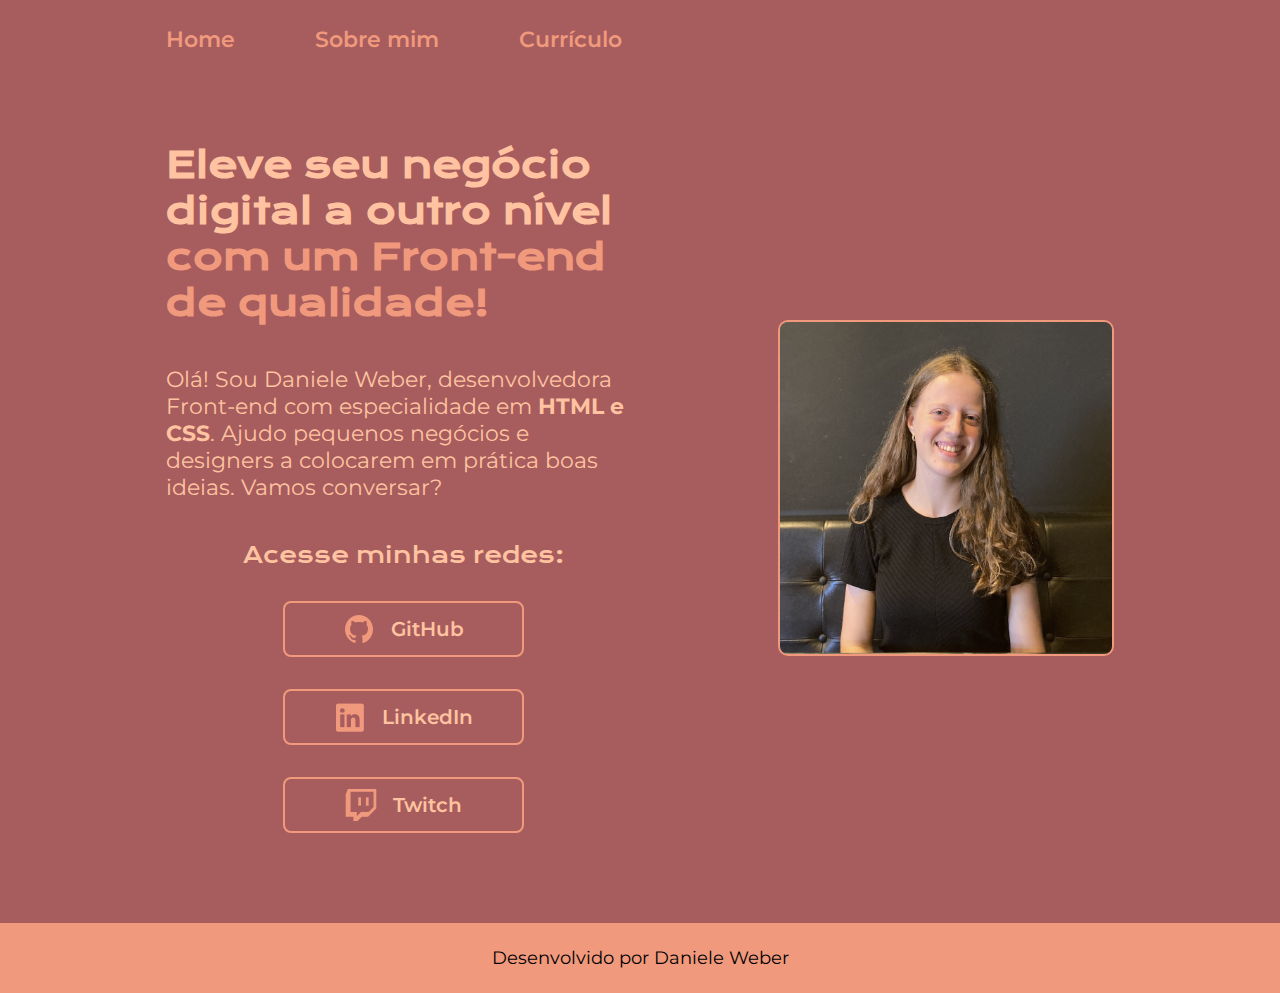
<file: index.html>
<!DOCTYPE html>
<html lang="pt-br">
    <head>
        <meta charset="UTF-8">
        <meta http-equiv="X-UA-Compatible" content="IE=edge">
        <meta name="viewport" content="width=device-width, initial-scale=1.0">
        <title>Portfolio</title>
        <link rel="stylesheet" href="./styles/style.css">
    </head>
    <body>
        <header class="cabecalho">
            <nav class="cabecalho__menu">
                <a class="cabecalho__menu__link" href="index.html">Home</a>
                <a class="cabecalho__menu__link" href="about.html">Sobre mim</a>
                <a class="cabecalho__menu__link" href="curriculo.html">Currículo</a>
            </nav>
        </header>
        <main class="apresentacao">
            <section class="apresentacao__conteudo">
                <h1 class="apresentacao__conteudo__titulo">Eleve seu negócio digital a outro
                nível <strong class="titulo-destaque">com um Front-end de qualidade!</strong>
                </h1>
                <p class="apresentacao__conteudo__texto">Olá! Sou Daniele Weber, desenvolvedora
                Front-end com especialidade em <strong>HTML e CSS</strong>. Ajudo pequenos negócios
                e designers a colocarem em prática boas ideias. Vamos conversar?
                </p>
                <div class="apresentacao__links">
                    <h2 class="apresentacao__links__subtitulo">Acesse minhas redes:</h2>
                    <a class="apresentacao__links__botao" href= "https://github.com/wdanim">
                        <img src="./assets/github.png">
                        GitHub
                    </a>
                    <a class="apresentacao__links__botao" href= "https://www.linkedin.com/in/daniele-weberm/">
                        <img src="./assets/linkedin1.png">
                        LinkedIn
                    </a>
                    <a class="apresentacao__links__botao" href= "https://www.twitch.tv/wdanim">
                        <img src="./assets/twitch.png">
                        Twitch
                    </a>
                </div>
            </section>
            <img class="apresentacao__imagem" src="./assets/IMG_555.png" alt="imagem Daniele">
        </main>
        <footer class="rodape">
            <p>Desenvolvido por Daniele Weber
            </p>
        </footer>
    </body>
</html>
</file>
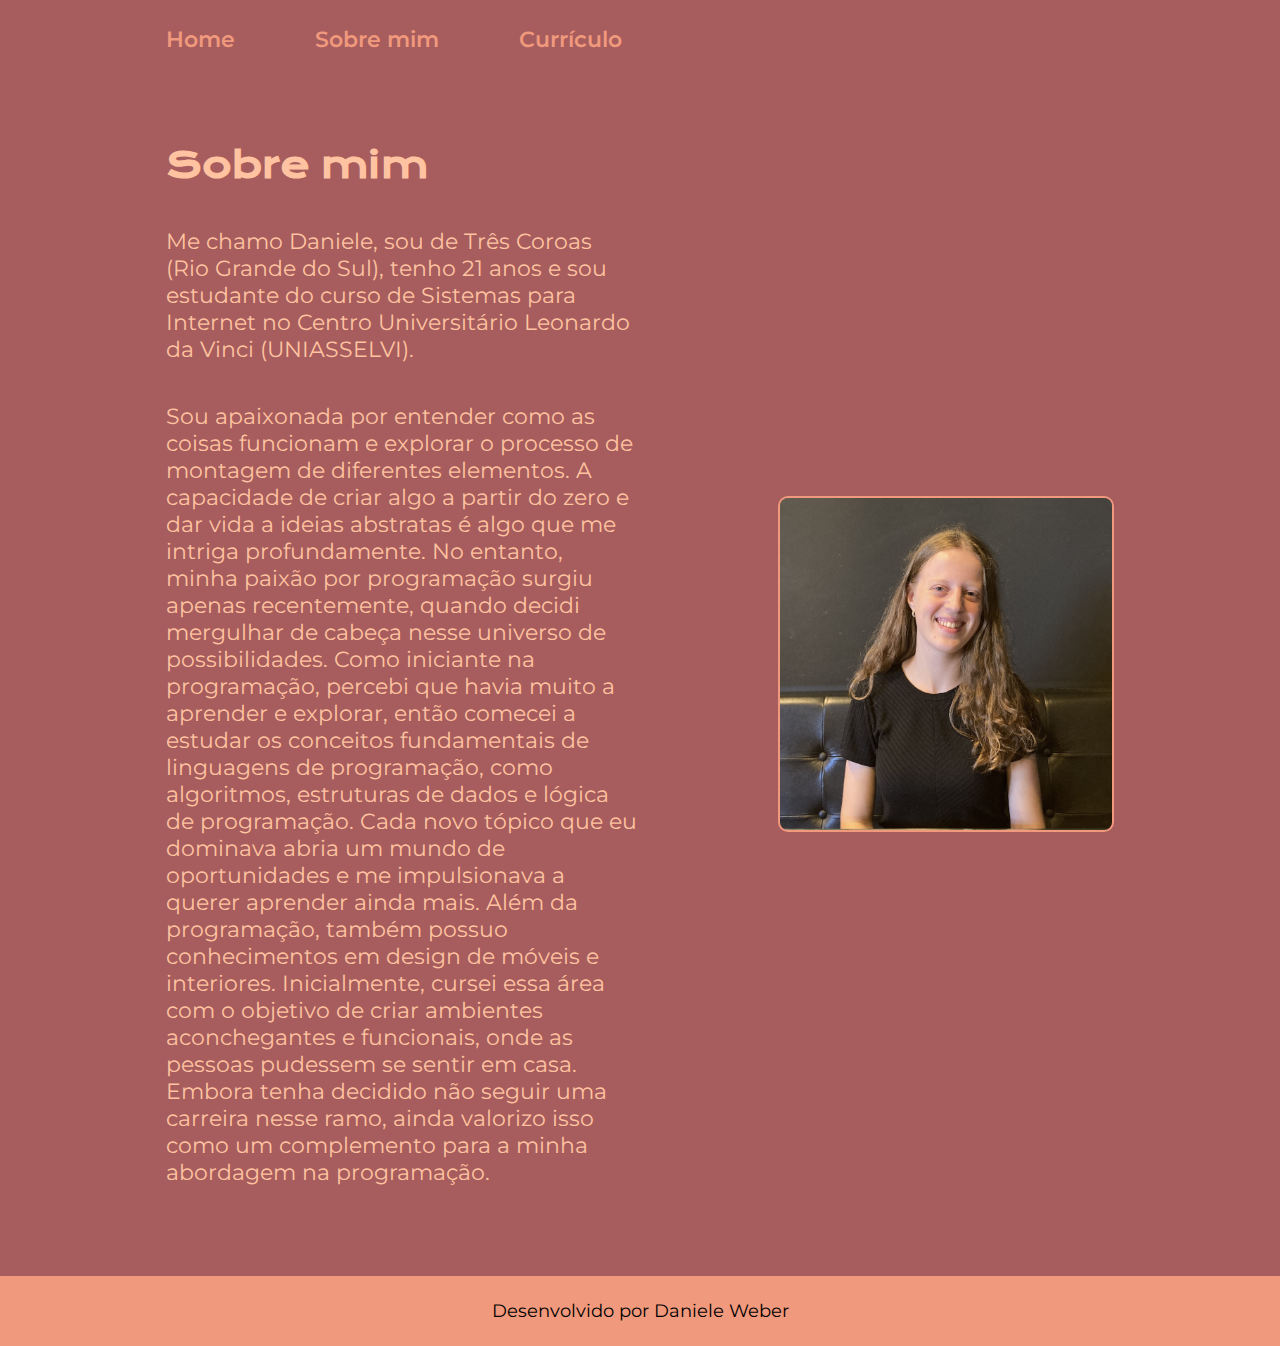
<file: about.html>
<!DOCTYPE html>
<html lang="pt-br">
    <head>
        <meta charset="UTF-8">
        <meta http-equiv="X-UA-Compatible" content="IE=edge">
        <meta name="viewport" content="width=device-width, initial-scale=1.0">
        <title>Sobre mim</title>
        <link rel="stylesheet" href="./styles/style.css">
    </head>
    <body>
        <header class="cabecalho">
            <nav class="cabecalho__menu">
                <a class="cabecalho__menu__link" href="index.html">Home</a>
                <a class="cabecalho__menu__link" href="about.html">Sobre mim</a>
                <a class="cabecalho__menu__link" href="curriculo.html">Currículo</a>
            </nav>
        </header>
        <main class="apresentacao">
            <section class="apresentacao__conteudo">
                <h1 class="apresentacao__conteudo__titulo">Sobre mim</h1>
                <p class="apresentacao__conteudo__texto">Me chamo Daniele, sou de Três Coroas (Rio Grande do Sul), tenho 21 anos e sou estudante do curso de Sistemas para Internet no Centro Universitário Leonardo da Vinci (UNIASSELVI).
                </p>
                <p class="apresentacao__conteudo__texto">Sou apaixonada por entender como as coisas funcionam e explorar o processo de montagem de diferentes elementos. A capacidade de criar algo a partir do zero e dar vida a ideias abstratas é algo que me intriga profundamente. No entanto, minha paixão por programação surgiu apenas recentemente, quando decidi mergulhar de cabeça nesse universo de possibilidades. Como iniciante na programação, percebi que havia muito a aprender e explorar, então comecei a estudar os conceitos fundamentais de linguagens de programação, como algoritmos, estruturas de dados e lógica de programação. Cada novo tópico que eu dominava abria um mundo de oportunidades e me impulsionava a querer aprender ainda mais. Além da programação, também possuo conhecimentos em design de móveis e interiores. Inicialmente, cursei essa área com o objetivo de criar ambientes aconchegantes e funcionais, onde as pessoas pudessem se sentir em casa. Embora tenha decidido não seguir uma carreira nesse ramo, ainda valorizo isso como um complemento para a minha abordagem na programação.
                </p>
            </section>
            <img class="apresentacao__imagem" src="./assets/IMG_555.png" alt="imagem Daniele">
        </main>
        <footer class="rodape">
            <p>Desenvolvido por Daniele Weber
            </p>
        </footer>
    </body>
</html>
</file>
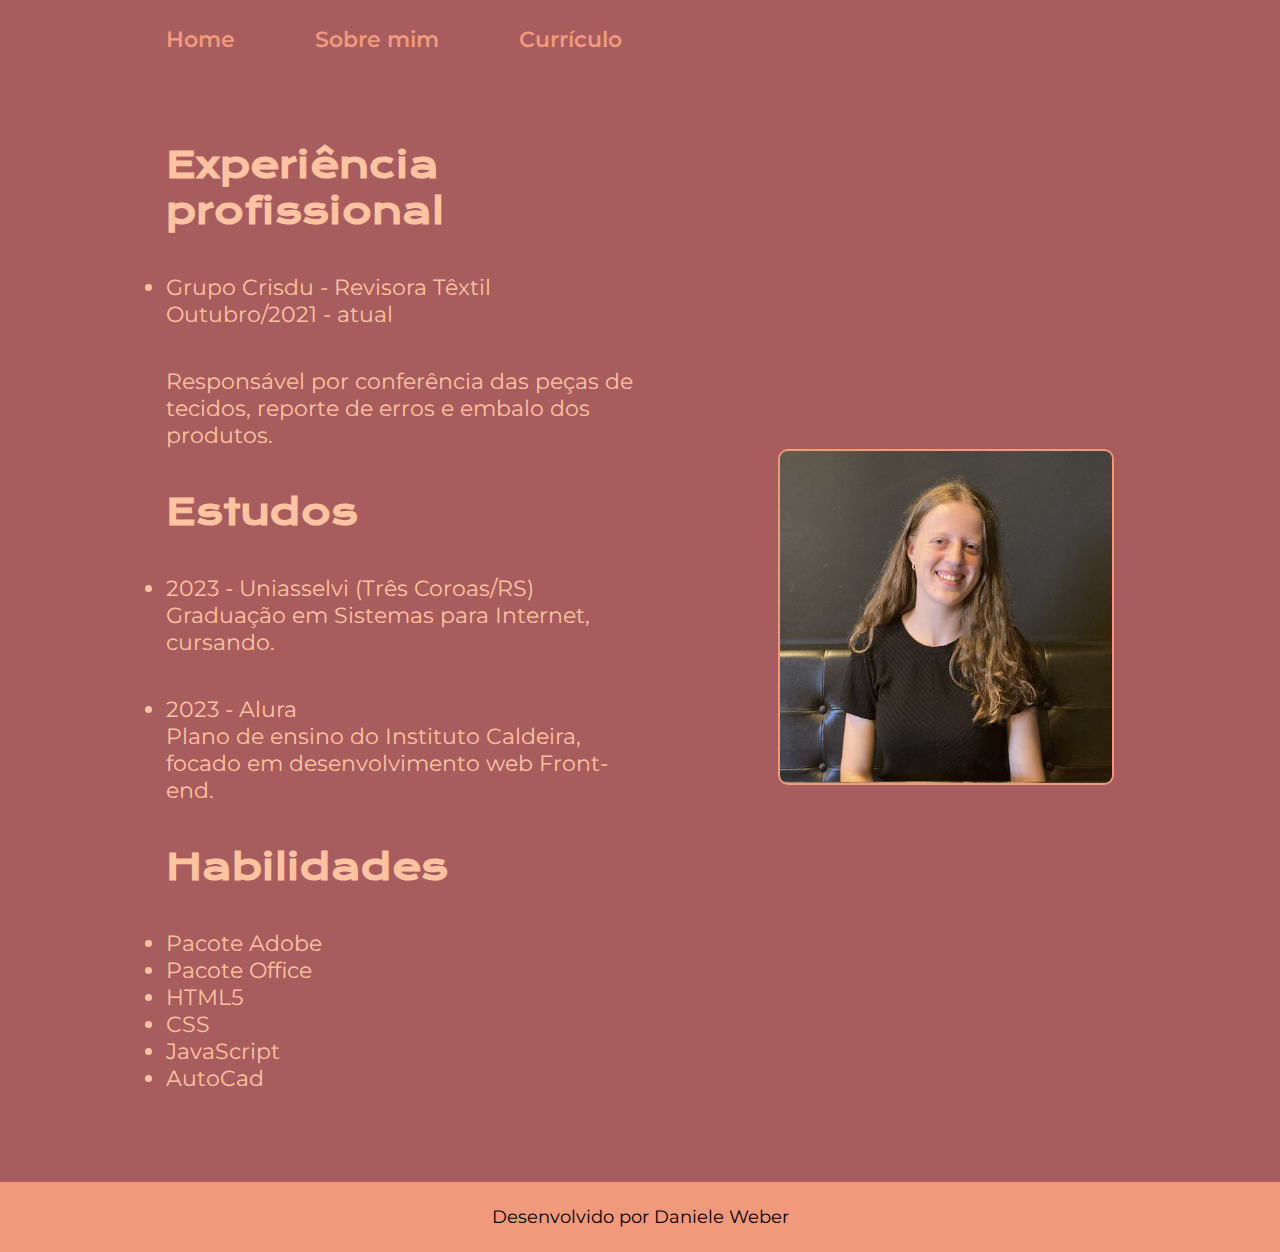
<file: curriculo.html>
<!DOCTYPE html>
<html lang="pt-br">
    <head>
        <meta charset="UTF-8">
        <meta http-equiv="X-UA-Compatible" content="IE=edge">
        <meta name="viewport" content="width=device-width, initial-scale=1.0">
        <title>Currículo</title>
        <link rel="stylesheet" href="./styles/style.css">
    </head>
    <body>
        <header class="cabecalho">
            <nav class="cabecalho__menu">
                <a class="cabecalho__menu__link" href="index.html">Home</a>
                <a class="cabecalho__menu__link" href="about.html">Sobre mim</a>
                <a class="cabecalho__menu__link" href="curriculo.html">Currículo</a>
            </nav>
        </header>
        <main class="apresentacao">
            <section class="apresentacao__conteudo">
                <h2 class="apresentacao__conteudo__titulo">Experiência profissional</h2>
                <div>
                <Ul class="apresentacao__conteudo__texto">
                    <li>Grupo Crisdu - Revisora Têxtil</li>
                </Ul>
                <p class="apresentacao__conteudo__texto">Outubro/2021 - atual
                </p>
                </div>
                <p class="apresentacao__conteudo__texto">Responsável por conferência das peças de tecidos, reporte de erros e embalo dos produtos.
                </p>
                <h2 class="apresentacao__conteudo__titulo">Estudos</h2>
                <div>
                <Ul class="apresentacao__conteudo__texto">
                    <li>2023 - Uniasselvi (Três Coroas/RS)</li>
                </Ul>
                <p class="apresentacao__conteudo__texto">Graduação em Sistemas para Internet, cursando.
                </p>   
                </div>
                <div>
                <Ul class="apresentacao__conteudo__texto">
                    <li>2023 - Alura</li>
                </Ul>
                <p class="apresentacao__conteudo__texto">Plano de ensino do Instituto Caldeira, focado em desenvolvimento web Front-end.
                </p>
                </div>
                <h2 class="apresentacao__conteudo__titulo">Habilidades</h2>
                <Ul class="apresentacao__conteudo__texto">
                    <li>Pacote Adobe</li>
                    <li>Pacote Office</li>
                    <li>HTML5</li>
                    <li>CSS</li>
                    <li>JavaScript</li>
                    <li>AutoCad</li>
                </Ul>
            </section>
            <img class="apresentacao__imagem" src="./assets/IMG_555.png" alt="imagem Daniele">
        </main>
        <footer class="rodape">
            <p>Desenvolvido por Daniele Weber
            </p>
        </footer>
    </body>
</html>
</file>
<file: styles/style.css>
@import url('https://fonts.googleapis.com/css2?family=Krona+One&family=Montserrat:wght@400;600&display=swap');

:root {
    --cor-primaria: #A75D5D;
    --cor-secundaria: #FFC3A1;
    --cor-terciaria: #F0997D;
    --cor-hover: #D3756B;

    --fonte-primaria: 'Krona One', sans-serif;
    --fonte-secundaria: 'Montserrat', sans-serif;
}

* {
    margin: 0;
    padding: 0;
}

body {
    box-sizing: border-box;
    background-color: var(--cor-primaria);
    color: var(--cor-secundaria);
}

.cabecalho {
    padding: 2% 0% 0% 13%;
}

.cabecalho__menu {
    display: flex;
    gap: 80px;
}

.cabecalho__menu__link {
    font-family: var(--fonte-secundaria);
    font-size: 1.375rem;
    font-weight: 600;
    color: var(--cor-terciaria);
    text-decoration: none;
}

.cabecalho__menu__link:hover {
    color: var(--cor-hover);
}

.apresentacao {
    padding: 7% 13%;
    display: flex;
    align-items: center;
    justify-content: space-between;
    gap: 82px;
}

.apresentacao__conteudo {
    width: 50%;
    display: flex;
    flex-direction: column;
    gap: 40px;
}

.apresentacao__conteudo__titulo {
    font-size: 2.25rem;
    font-family: var(--fonte-primaria);

}

.titulo-destaque {
    color: var(--cor-terciaria);
}

.apresentacao__conteudo__texto {
    font-size: 1.375rem;
    font-family: var(--fonte-secundaria);
}

.apresentacao__links {
    display: flex;
    flex-direction: column;
    justify-content: space-between;
    align-items: center;
    gap: 32px;
}

.apresentacao__links__subtitulo {
    font-family: var(--fonte-primaria);
    font-weight: 400;
    font-size: 1.375rem;
}

.apresentacao__links__botao {
    display: flex;
    justify-content: center;
    align-items: center;
    gap: 16px;
    border: 2px solid var(--cor-terciaria);
    width: 50%;
    text-align: center;
    border-radius: 8px;
    font-size: 1.25rem;
    font-weight: 600;
    padding: 10px 0px;
    text-decoration: none;
    color: var(--cor-secundaria);
    font-family: var(--fonte-secundaria);
}

.apresentacao__links__botao:hover {
    background-color: var(--cor-hover);
    padding: 2%;
}

.apresentacao__imagem {
    width: 35%;
    border-radius: 10px;
    border: 2px solid var(--cor-terciaria);
}

.rodape {
    padding: 24px;
    color: #000000;
    background-color: var(--cor-terciaria);
    text-align: center;
    font-family: var(--fonte-secundaria);
    font-size: 1.125rem;
    font-weight: 400;
}

@media (max-width: 1000px) {
    .cabecalho {
        padding: 6%;
    }

    .cabecalho__menu {
        justify-content: center;
    }
  
    .apresentacao {
        flex-direction: column-reverse;
        padding: 5%
    }

    .apresentacao__conteudo {
        width: auto;
    }
}
</file>
